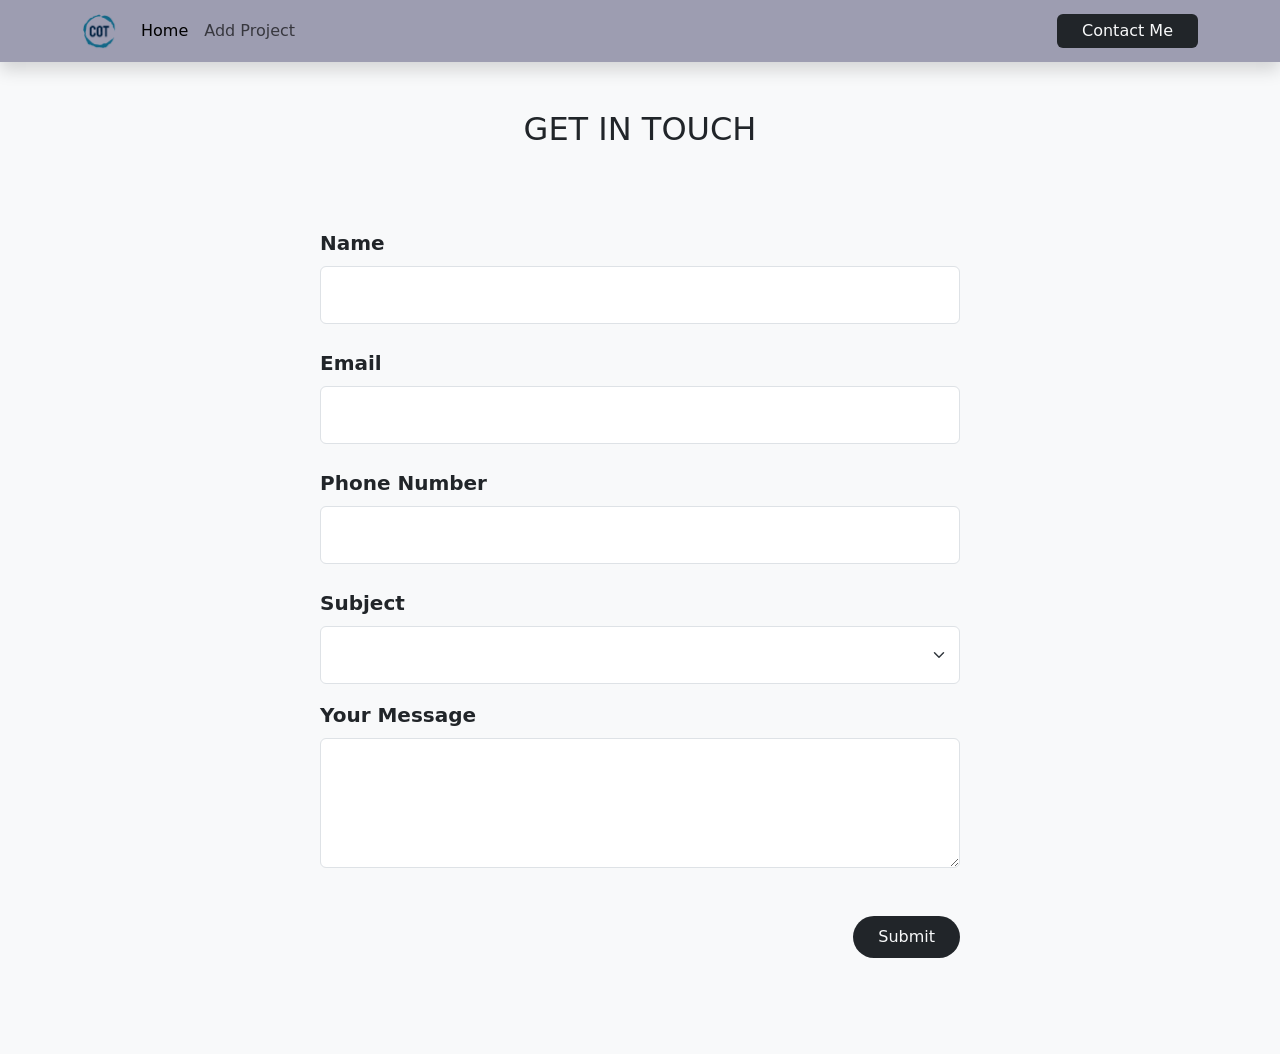
<file: views/contact.html>
<!DOCTYPE html>
<html lang="en">

<head>
    <title>Home</title>
    <link rel="shortcut icon" href="/public/images/logo.png" type="image/x-icon">
    <link rel="stylesheet" href="/public/css/contact.css">
    <link rel="stylesheet" href="https://cdn.jsdelivr.net/npm/bootstrap@5.2.1/dist/css/bootstrap.min.css">
    <link rel="stylesheet" href="https://cdnjs.cloudflare.com/ajax/libs/font-awesome/6.2.0/css/all.min.css"
        integrity="sha512-xh6O/CkQoPOWDdYTDqeRdPCVd1SpvCA9XXcUnZS2FmJNp1coAFzvtCN9BmamE+4aHK8yyUHUSCcJHgXloTyT2A=="
        crossorigin="anonymous" referrerpolicy="no-referrer" />
    <link rel="stylesheet" href="/public/css/contact.css">
</head>

<body>

    <nav class="navbar navbar-expand-lg shadow ">
        <div class="container-lg">
            <a class="navbar-brand logo " href="/home">
                <img class=" my-0 h-100 " src="/public/images/logo.png" alt="logo" width="35" height="30">
            </a>
            <button class="navbar-toggler" type="button" data-bs-toggle="collapse"
                data-bs-target="#navbarSupportedContent" aria-controls="navbarSupportedContent" aria-expanded="false"
                aria-label="Toggle navigation">
                <span class="navbar-toggler-icon"></span>
            </button>
            <div class="collapse navbar-collapse" id="navbarSupportedContent">
                <ul class="navbar-nav me-auto mb-2 mb-lg-0">
                    <li class="nav-item">
                        <a class="nav-link home active" aria-current="page" href="/home">Home</a>
                    </li>
                    <li class="nav-item">
                        <a class="nav-link" href="/project">Add Project</a>
                    </li>
                </ul>

                <a class="btn bg-dark text-light py-1 px-4" href="/contact">Contact Me</a>

            </div>
    </nav>
    <div class="badan py-5 h-100 bg-light">
        <h2 class=" text-center">GET IN TOUCH</h2>
        
            <form class="d-grid col-md-10 col-lg-6 mx-auto py-5">
                <div class=" mt-4">
                    <label for="name" class="form-label fw-bold ">Name</label>
                    <input type="text" id="name" class="form-control p-3">
                </div>

                <div class=" mt-4">
                    <label for="email" class="form-label fw-bold">Email</label>
                    <input type="email" id="email" class="form-control p-3">
                </div>

                <div class=" mt-4">
                    <label for="phone-number" class="form-label fw-bold">Phone Number</label>
                    <input type="number" id="phone-number" class="form-control p-3">
                </div>

                <div class=" mt-4">
                    <label for="subject" class="form-label fw-bold">Subject</label>
                    <select id="subject" class="form-select p-3">
                        <option value="" hidden></option>
                        <option value="Frontend">Frontend</option>
                        <option value="Backend">Backend</option>
                        <option value="Fullstack">Fullstack</option>
                    </select>
                </div>

                <div class=" mt-3">
                    <label for="message" class="form-label fw-bold">Your Message</label>
                    <textarea name="" id="message" cols="" rows="4" class="form-control p-3"></textarea>
                </div>
                <div class="d-grid d-lg-flex justify-content-lg-end mt-5">
                    <button type="button" onclick="submitData()"
                        class=" btn bg-dark text-light py-2 px-4 rounded-pill">Submit</button>
                </div>

            </form>
       
    </div>

    <script src="/public/js/contact.js" ></script>
    <script src="https://cdn.jsdelivr.net/npm/bootstrap@5.2.1/dist/js/bootstrap.bundle.min.js"></script>
</body>

</html>
</file>
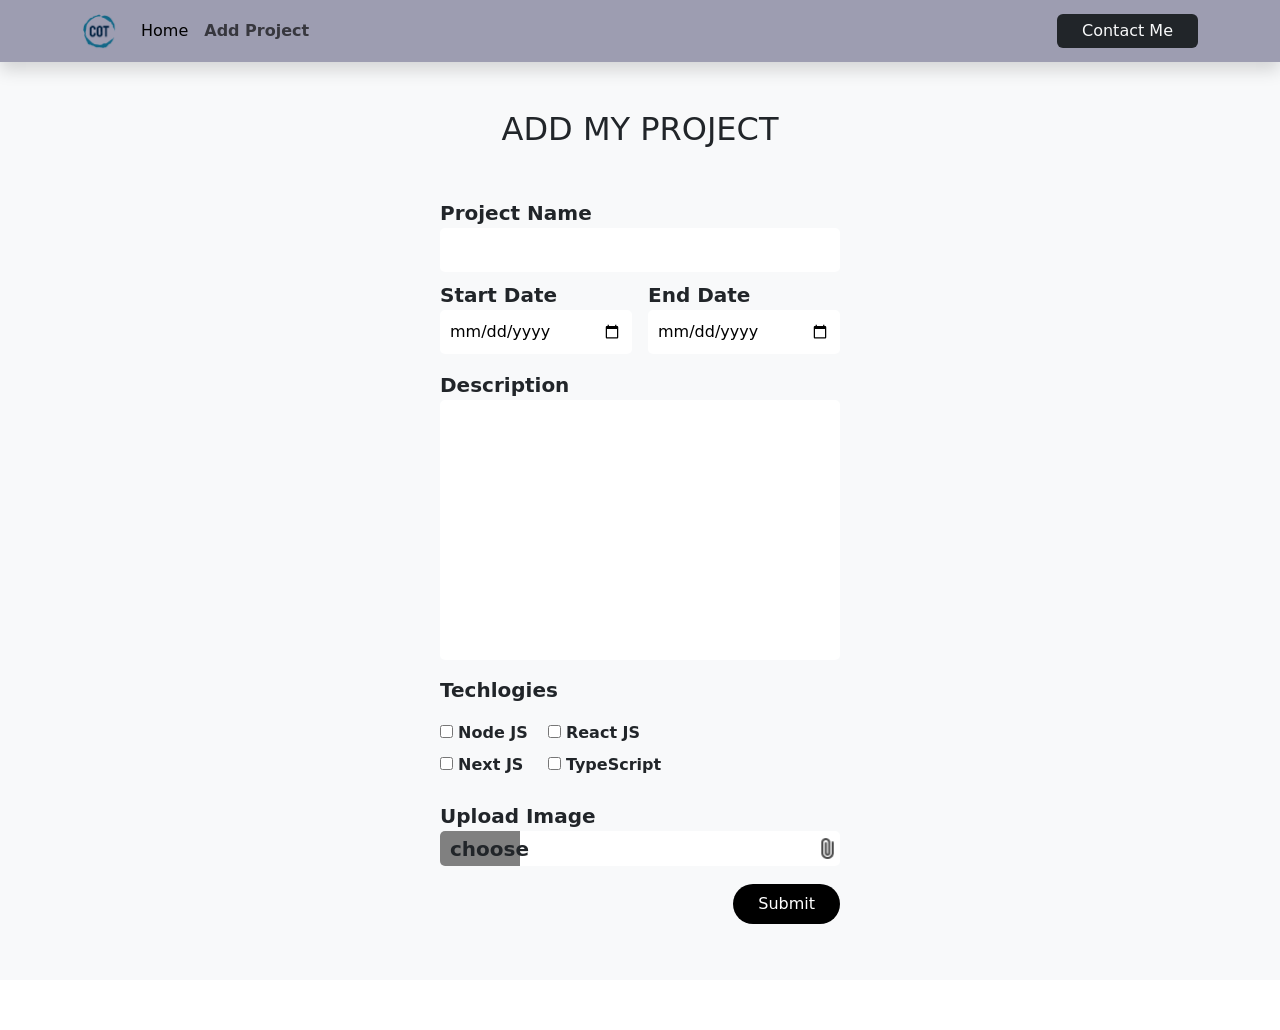
<file: views/edite-project.html>
<!DOCTYPE html>
<html lang="en">

<head>
    <title>Home</title>
    <link rel="shortcut icon" href="/public/images/logo.png" type="image/x-icon">
    <link rel="stylesheet" href="/public/css/edite-project.css">
    <link rel="stylesheet" href="https://cdn.jsdelivr.net/npm/bootstrap@5.2.1/dist/css/bootstrap.min.css">
    <link rel="stylesheet" href="https://cdnjs.cloudflare.com/ajax/libs/font-awesome/6.2.0/css/all.min.css"
        integrity="sha512-xh6O/CkQoPOWDdYTDqeRdPCVd1SpvCA9XXcUnZS2FmJNp1coAFzvtCN9BmamE+4aHK8yyUHUSCcJHgXloTyT2A=="
        crossorigin="anonymous" referrerpolicy="no-referrer" />
</head>

<body>

    <nav class="navbar navbar-expand-lg shadow ">
        <div class="container-lg">
            <a class="navbar-brand logo " href="/home">
                <img class=" my-0 h-100 " src="/public/images/logo.png" alt="logo" width="35" height="30">
            </a>
            <button class="navbar-toggler" type="button" data-bs-toggle="collapse"
                data-bs-target="#navbarSupportedContent" aria-controls="navbarSupportedContent" aria-expanded="false"
                aria-label="Toggle navigation">
                <span class="navbar-toggler-icon"></span>
            </button>
            <div class="collapse navbar-collapse" id="navbarSupportedContent">
                <ul class="navbar-nav me-auto mb-2 mb-lg-0">
                    <li class="nav-item">
                        <a class="nav-link home active" aria-current="page" href="/home">Home</a>
                    </li>
                    <li class="nav-item">
                        <a class="nav-link fw-bold" href="/project">Add Project</a>
                    </li>
                </ul>

                <a class="btn bg-dark text-light py-1 px-4" href="/contact">Contact Me</a>

            </div>
        </div>
    </nav>

    <div class="badan py-5 h-100 bg-light">

        <h2>ADD MY PROJECT</h2>

        <form class="" onsubmit="" action="/edite-project/{{.EditeId}}" method="POST">
            <div>
                <label for="project-name">Project Name</label>
                <input type="text" id="project-name" name="project-name" >
            </div>
            <div class="date">
                <div class="start-date">
                    <label for="start-date">Start Date</label>
                    <input type="date" id="start-date" name="start-date">
                </div>
                <div class="end-date">
                    <label for="end-date">End Date</label>
                    <input type="date" id="end-date" name="end-date">
                </div>
            </div>
            <div>
                <label for="Description">Description</label>
                <textarea class="description" name="project-description" id="description" cols="20" rows="10"></textarea>
            </div>
            <p style="font-size:20px ; 
            font-weight: bold;
            ">Techlogies</p>
            <div class="technologies">
                <div>
                    <div>
                        <input value="fa-brands fa-node-js" type="checkbox" id="node-js" name="node-js">
                        <label for="node-js">Node JS</label>
                    </div>
                    <div>
                        <input value="fa-brands fa-facebook" type="checkbox" id="next-js" name="next-js">
                        <label for="next-js">Next JS</label>
                    </div>
                </div>
                <div>
                    <div>
                        <input value="fa-brands fa-react" type="checkbox" id="react-js" name="react-js">
                        <label for="react-js">React JS</label>
                    </div>
                    <div>
                        <input value="fa-brands fa-github" type="checkbox" id="typeScript" name="typescript">
                        <label for="typeScript">TypeScript</label>
                    </div>
                </div>

            </div>

            <div>
                <label for="">Upload Image</label>
                <div class="upload-image">
                    <label for="input-image">
                        <p>choose</p>
                        <img src="/public/images/file.png" alt="">
                    </label>
                    <input type="file" hidden id="input-image">
                </div>
            </div>
            <div class="submit">
                <button>Submit</button>
            </div>
        </form>

    </div>

    <script src="https://cdn.jsdelivr.net/npm/bootstrap@5.2.1/dist/js/bootstrap.bundle.min.js"></script>
</body>

</html>
</file>
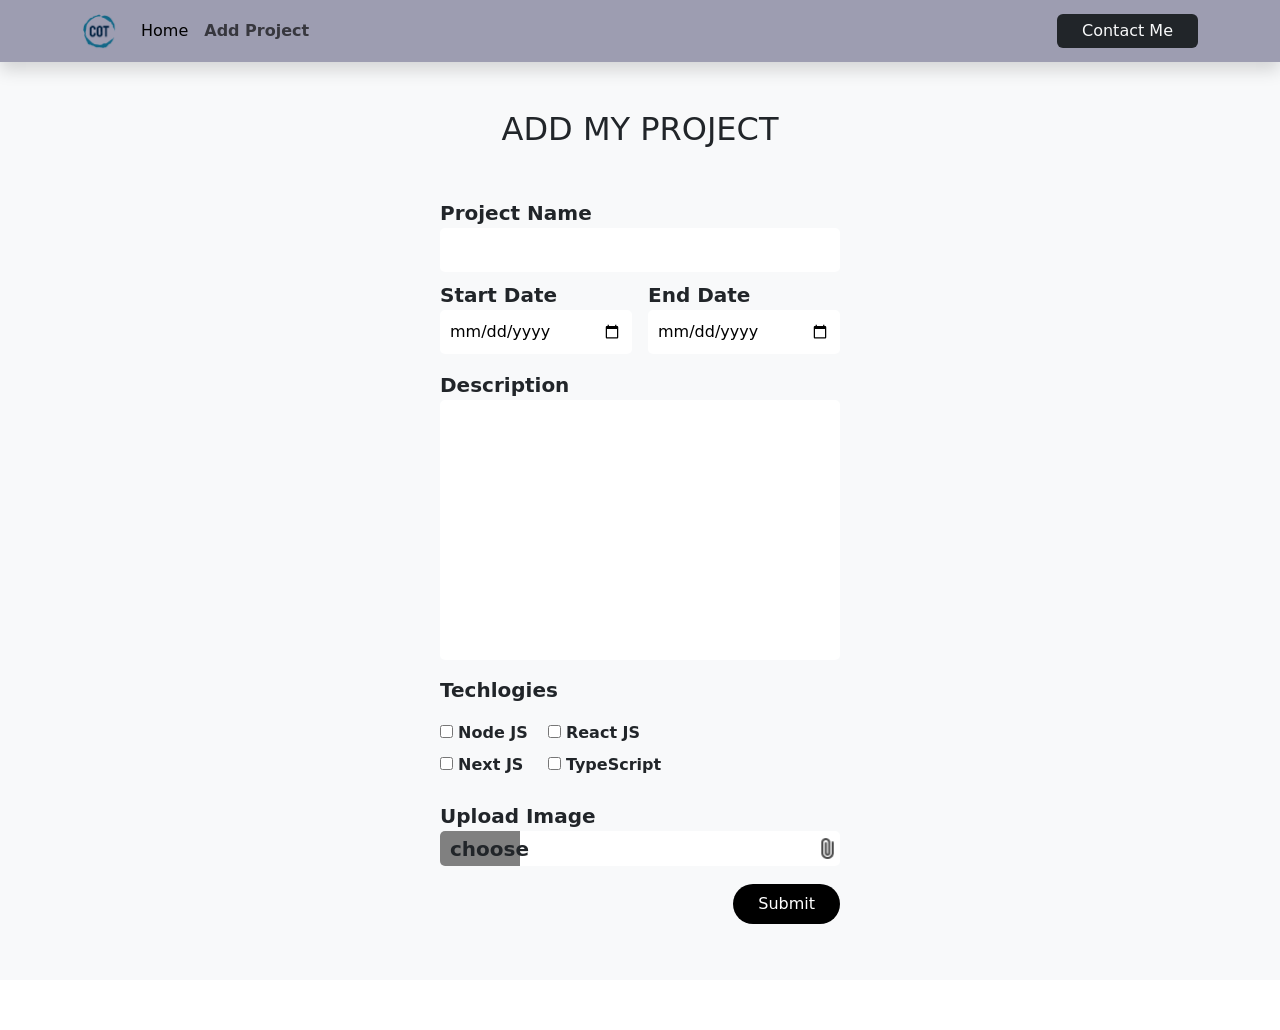
<file: views/project.html>
<!DOCTYPE html>
<html lang="en">

<head>
    <title>Home</title>
    <link rel="shortcut icon" href="/public/images/logo.png" type="image/x-icon">
    <link rel="stylesheet" href="/public/css/project.css">
    <link rel="stylesheet" href="https://cdn.jsdelivr.net/npm/bootstrap@5.2.1/dist/css/bootstrap.min.css">
    <link rel="stylesheet" href="https://cdnjs.cloudflare.com/ajax/libs/font-awesome/6.2.0/css/all.min.css"
        integrity="sha512-xh6O/CkQoPOWDdYTDqeRdPCVd1SpvCA9XXcUnZS2FmJNp1coAFzvtCN9BmamE+4aHK8yyUHUSCcJHgXloTyT2A=="
        crossorigin="anonymous" referrerpolicy="no-referrer" />
</head>

<body>

    <nav class="navbar navbar-expand-lg shadow ">
        <div class="container-lg">
            <a class="navbar-brand logo " href="/home">
                <img class=" my-0 h-100 " src="/public/images/logo.png" alt="logo" width="35" height="30">
            </a>
            <button class="navbar-toggler" type="button" data-bs-toggle="collapse"
                data-bs-target="#navbarSupportedContent" aria-controls="navbarSupportedContent" aria-expanded="false"
                aria-label="Toggle navigation">
                <span class="navbar-toggler-icon"></span>
            </button>
            <div class="collapse navbar-collapse" id="navbarSupportedContent">
                <ul class="navbar-nav me-auto mb-2 mb-lg-0">
                    <li class="nav-item">
                        <a class="nav-link home active" aria-current="page" href="/home">Home</a>
                    </li>
                    <li class="nav-item">
                        <a class="nav-link fw-bold" href="/project">Add Project</a>
                    </li>
                </ul>

                <a class="btn bg-dark text-light py-1 px-4" href="/contact">Contact Me</a>

            </div>
        </div>
    </nav>

    <div class="badan py-5 h-100 bg-light">

        <h2>ADD MY PROJECT</h2>

        <form class="" onsubmit="" action="/add-project" method="POST">
            <div>
                <label for="project-name">Project Name</label>
                <input type="text" id="project-name" name="project-name" >
            </div>
            <div class="date">
                <div class="start-date">
                    <label for="start-date">Start Date</label>
                    <input type="date" id="start-date" name="start-date">
                </div>
                <div class="end-date">
                    <label for="end-date">End Date</label>
                    <input type="date" id="end-date" name="end-date">
                </div>
            </div>
            <div>
                <label for="Description">Description</label>
                <textarea class="description" name="project-description" id="description" cols="20" rows="10"></textarea>
            </div>
            <p style="font-size:20px ; 
            font-weight: bold;
            ">Techlogies</p>
            <div class="technologies">
                <div>
                    <div>
                        <input value="fa-brands fa-node-js" type="checkbox" id="node-js" name="node-js">
                        <label for="node-js">Node JS</label>
                    </div>
                    <div>
                        <input value="fa-brands fa-facebook" type="checkbox" id="next-js" name="next-js">
                        <label for="next-js">Next JS</label>
                    </div>
                </div>
                <div>
                    <div>
                        <input value="fa-brands fa-react" type="checkbox" id="react-js" name="react-js">
                        <label for="react-js">React JS</label>
                    </div>
                    <div>
                        <input value="fa-brands fa-github" type="checkbox" id="typeScript" name="typescript">
                        <label for="typeScript">TypeScript</label>
                    </div>
                </div>

            </div>

            <div>
                <label for="">Upload Image</label>
                <div class="upload-image">
                    <label for="input-image">
                        <p>choose</p>
                        <img src="/public/images/file.png" alt="">
                    </label>
                    <input type="file" hidden id="input-image">
                </div>
            </div>
            <div class="submit">
                <button>Submit</button>
            </div>
        </form>

    </div>

    <script src="https://cdn.jsdelivr.net/npm/bootstrap@5.2.1/dist/js/bootstrap.bundle.min.js"></script>
</body>

</html>
</file>
<file: public/css/contact.css>
nav{
    background-color: rgb(157, 157, 177);
}

label{
    font-size: 20px;
}
</file>
<file: public/css/edite-project.css>
nav{
    background-color: rgb(157, 157, 177);

}

.badan{
    background-color: rgb(124, 189, 219);
    margin: 0;
    padding-top:20px ;
    height: auto;
    padding-bottom: 30px;
    margin-bottom: 50px;
}
.badan h2{
    text-align: center;
    margin-bottom: 50px;
}

form {
    /* background-color: aqua; */
    width:400px ;
    margin: auto;
}

form div{
    margin-bottom: 8px;
}

#project-name, .description{
    width: 100%;
    background-color: white;
    box-sizing: border-box;
    resize: none;
}

.date{
    width: 100%;
    display: flex;
    justify-content: space-between;
}
 .start-date, .end-date{
    width: 48%;
 }

 .start-date input , .end-date input{
    width: 100%;
    box-sizing: border-box;
 }

 .technologies{
    display: flex;
    width: 100%;
 }

 .upload-image label{
    display: flex;
    justify-content: space-between;
    height: 35px;
    align-items: center;
    border-radius: 5px;
    border: none;
    background-color: white;
    padding: 0;
    cursor: pointer;
 }

 .upload-image label img{
    height: 25px;
    align-items: center;
 }

 .upload-image p{
    background-color: grey;
    width: 20%;
    margin: 0;
    justify-content: start;
    height: 100%;
    display: flex;
    align-items: center;
    border-radius: 5px 0 0 5px;
    border: none;
    padding-left: 10px;
 }

 .submit{
    width: 100%;
    display: flex;
    justify-content: end;
 }

 .submit button{
    border: none;
    background-color: black;
    color: white;
    padding: 8px 25px;
    border-radius: 20px;
    margin-top: 10px;
    cursor: pointer;

 }

 input,textarea {
    border: none;
    padding: 10px;
    border-radius: 5px;
 }

 label{
    font-weight: bold;
    font-size: 20px;
    
 }

 .technologies label{
    font-size: 16px;
 }

 .technologies div{
    padding-right: 10px;
 }
</file>
<file: public/css/project.css>
nav{
    background-color: rgb(157, 157, 177);

}

.badan{
    background-color: rgb(124, 189, 219);
    margin: 0;
    padding-top:20px ;
    height: auto;
    padding-bottom: 30px;
    margin-bottom: 50px;
}
.badan h2{
    text-align: center;
    margin-bottom: 50px;
}

form {
    /* background-color: aqua; */
    width:400px ;
    margin: auto;
}

form div{
    margin-bottom: 8px;
}

#project-name, .description{
    width: 100%;
    background-color: white;
    box-sizing: border-box;
    resize: none;
}

.date{
    width: 100%;
    display: flex;
    justify-content: space-between;
}
 .start-date, .end-date{
    width: 48%;
 }

 .start-date input , .end-date input{
    width: 100%;
    box-sizing: border-box;
 }

 .technologies{
    display: flex;
    width: 100%;
 }

 .upload-image label{
    display: flex;
    justify-content: space-between;
    height: 35px;
    align-items: center;
    border-radius: 5px;
    border: none;
    background-color: white;
    padding: 0;
    cursor: pointer;
 }

 .upload-image label img{
    height: 25px;
    align-items: center;
 }

 .upload-image p{
    background-color: grey;
    width: 20%;
    margin: 0;
    justify-content: start;
    height: 100%;
    display: flex;
    align-items: center;
    border-radius: 5px 0 0 5px;
    border: none;
    padding-left: 10px;
 }

 .submit{
    width: 100%;
    display: flex;
    justify-content: end;
 }

 .submit button{
    border: none;
    background-color: black;
    color: white;
    padding: 8px 25px;
    border-radius: 20px;
    margin-top: 10px;
    cursor: pointer;

 }

 input,textarea {
    border: none;
    padding: 10px;
    border-radius: 5px;
 }

 label{
    font-weight: bold;
    font-size: 20px;
    
 }

 .technologies label{
    font-size: 16px;
 }

 .technologies div{
    padding-right: 10px;
 }
</file>
